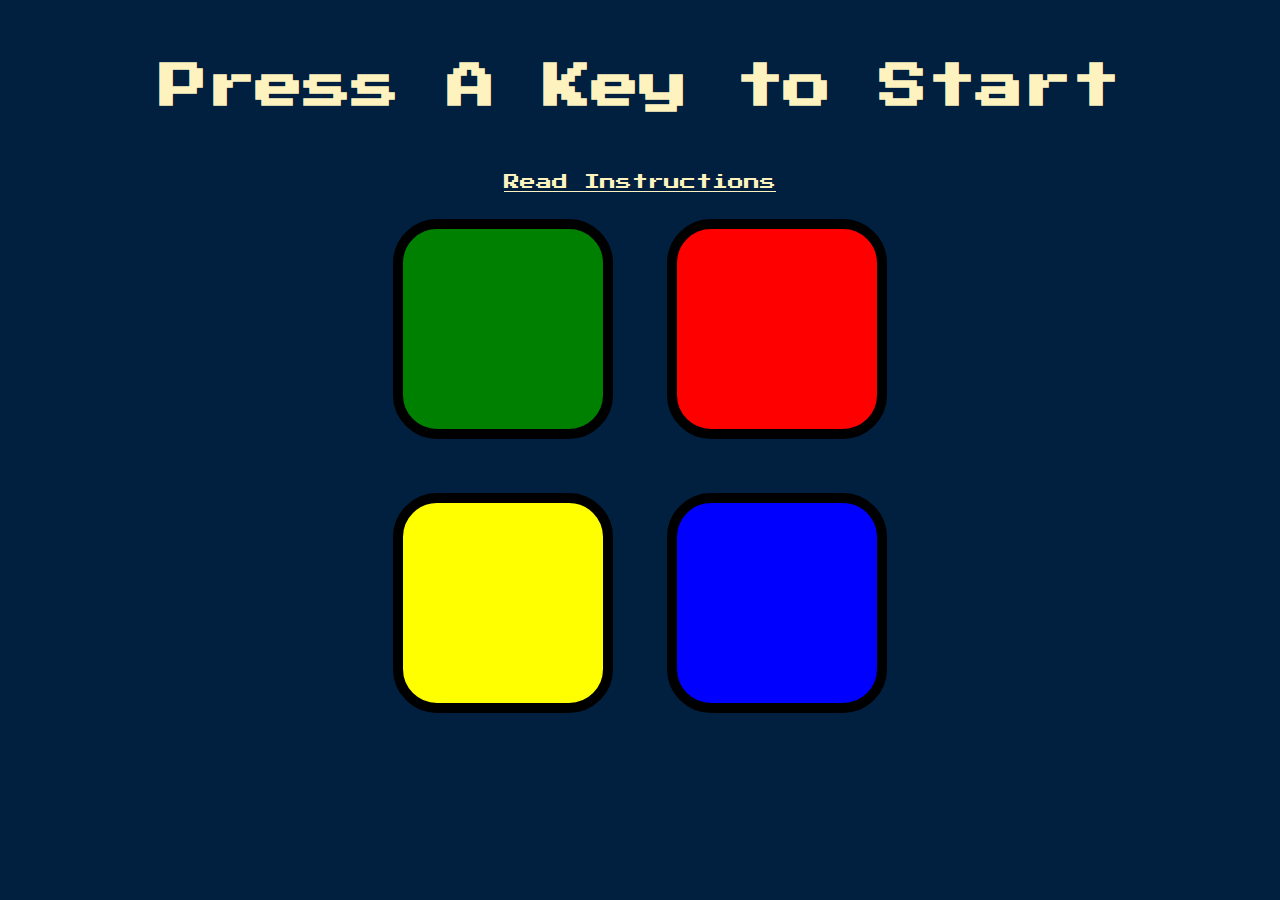
<file: index.html>
<!DOCTYPE html>
<html lang="en" dir="ltr">

<head>
  <meta charset="utf-8">
  <title>Simon</title>
  <link rel="stylesheet" href="styles.css">
  <link href="https://fonts.googleapis.com/css?family=Press+Start+2P" rel="stylesheet">
  <script src="https://ajax.googleapis.com/ajax/libs/jquery/3.5.1/jquery.min.js"></script>
</head>

<body>
  <h1 id="level-title">Press A Key to Start</h1>
  <a href="instruction.html" id="level-title2">Read Instructions</a><br>
  <div class="container">
    <div lass="row">

      <div type="button" id="green" class="btn green">

      </div>

      <div type="button" id="red" class="btn red">

      </div>
    </div>

    <div class="row">

      <div type="button" id="yellow" class="btn yellow">

      </div>
      <div type="button" id="blue" class="btn blue">

      </div>

    </div>

  </div>

  <script src="game.js" charset="utf-8"></script>
</body>

</html>
</file>
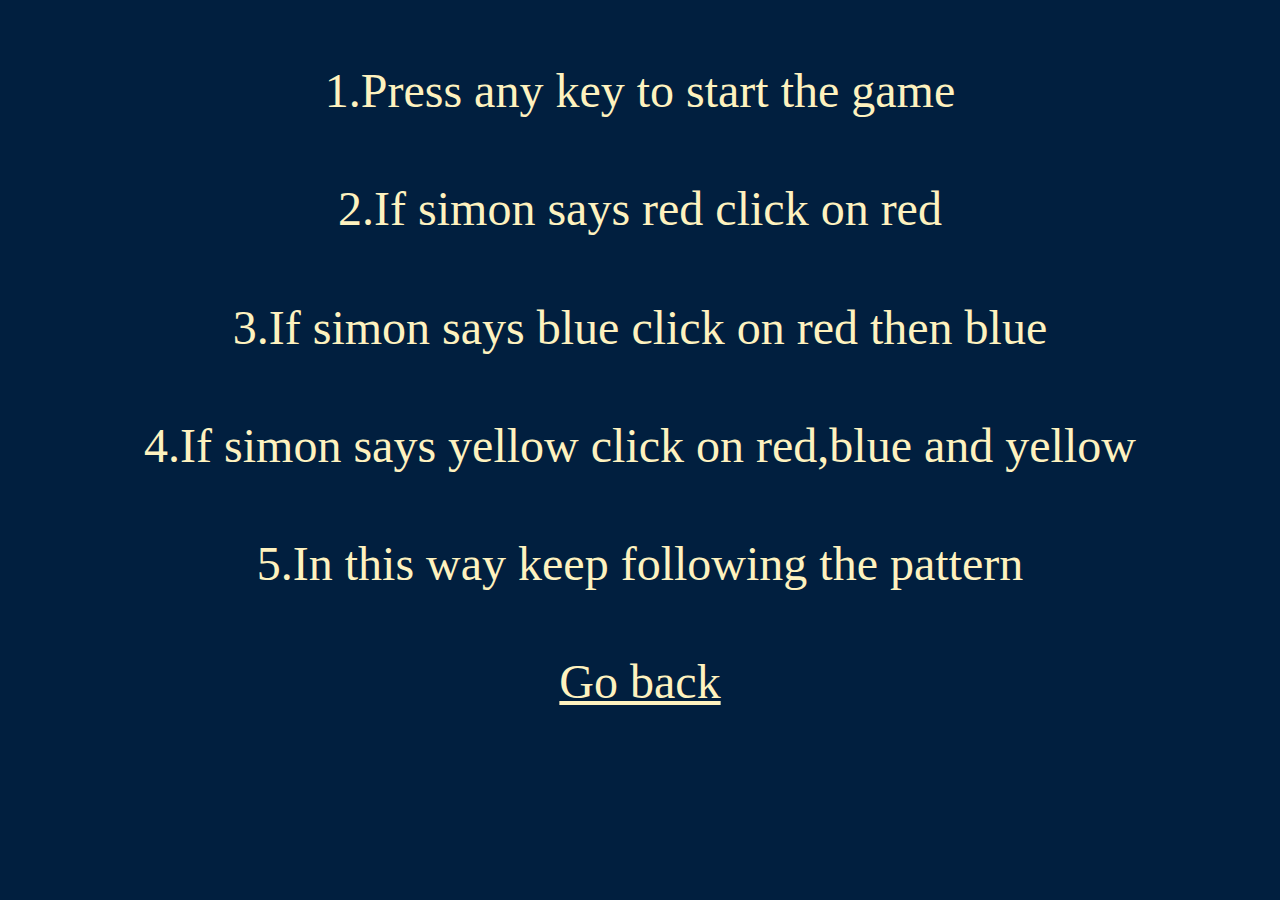
<file: instruction.html>
<!DOCTYPE html>
<html lang="en" dir="ltr">

<head>
  <meta charset="utf-8">
  <link rel="stylesheet" href="styles.css">
  <title>Instructions</title>
</head>

<body>
  <p>1.Press any key to start the game</p>
  <p>2.If simon says red click on red</p>
  <p>3.If simon says blue click on red then blue</p>
  <p>4.If simon says yellow click on red,blue and yellow</p>
  <p>5.In this way keep following the pattern</p>
  <a href="index.html" id="level-title">Go back</a>
</body>

</html>
</file>
<file: styles.css>
body {
  text-align: center;
  background-color: #011F3F;
}

#level-title ,p{
  font-family: 'Press Start 2P', cursive;
  font-size: 3rem;
  margin:  5%;
  color: #FEF2BF;
}

#level-title2{
  font-family: 'Press Start 2P', cursive;
  font-size: 1rem;
  margin:  5%;
  color: #FEF2BF;
}

.container {
  display: block;
  width: 50%;
  margin: auto;

}

.btn {
  margin: 25px;
  display: inline-block;
  height: 200px;
  width: 200px;
  border: 10px solid black;
  border-radius: 20%;
}

.game-over {
  background-color: red;
  opacity: 0.8;
}

.red {
  background-color: red;
}

.green {
  background-color: green;
}

.blue {
  background-color: blue;
}

.yellow {
  background-color: yellow;
}

.pressed {
  box-shadow: 0 0 20px white;
  background-color: grey;
}
</file>
